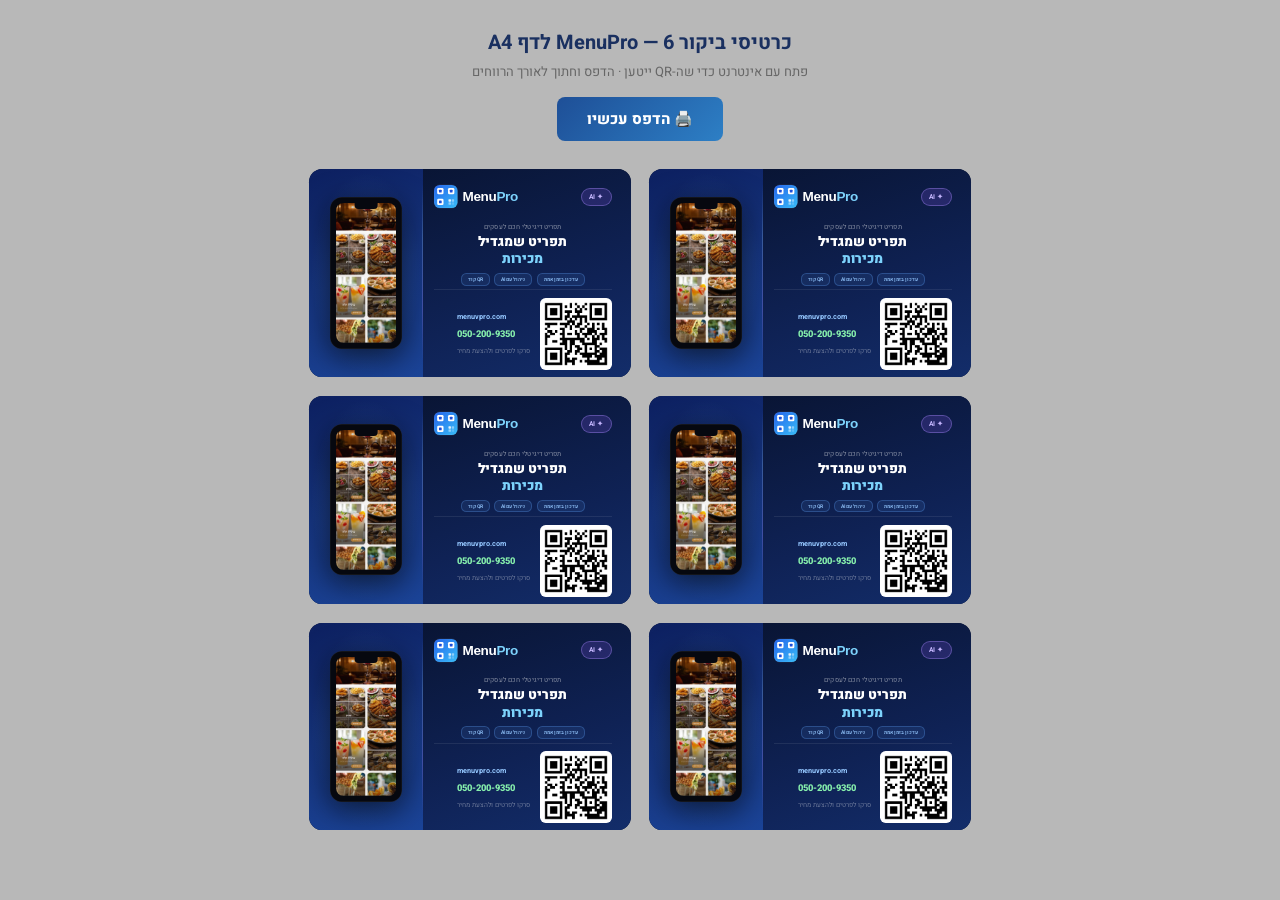
<file: print-card.html>
<!DOCTYPE html>
<html lang="he" dir="rtl">
<head>
  <meta charset="UTF-8" />
  <title>MenuPro – כרטיסי ביקור</title>
  <link rel="preconnect" href="https://fonts.googleapis.com" />
  <link href="https://fonts.googleapis.com/css2?family=Heebo:wght@300;400;700;800;900&display=swap" rel="stylesheet" />
  <style>

    * {
      margin: 0;
      padding: 0;
      box-sizing: border-box;
      -webkit-print-color-adjust: exact;
      print-color-adjust: exact;
    }

    body {
      font-family: 'Heebo', Arial, sans-serif;
      background: #b8b8b8;
      padding: 28px;
      direction: rtl;
    }

    /* ── Toolbar ── */
    .toolbar {
      text-align: center;
      margin-bottom: 28px;
    }

    .toolbar h1 {
      font-size: 20px;
      color: #1a3060;
      margin-bottom: 5px;
    }

    .toolbar p {
      font-size: 13px;
      color: #666;
      margin-bottom: 16px;
    }

    .print-btn {
      padding: 11px 30px;
      background: linear-gradient(135deg, #1e4f97, #2d7fc5);
      color: white;
      border: none;
      border-radius: 8px;
      font-size: 15px;
      font-weight: 800;
      font-family: 'Heebo', Arial, sans-serif;
      cursor: pointer;
    }

    /* ── Grid 2×3 ── */
    .cards-grid {
      display: grid;
      grid-template-columns: repeat(2, 85mm);
      grid-template-rows: repeat(3, 55mm);
      gap: 5mm;
      justify-content: center;
    }

    /* ══════════════════════════════════
       CARD
    ══════════════════════════════════ */
    .card {
      width: 85mm;
      height: 55mm;
      border-radius: 3.5mm;
      overflow: hidden;
      display: flex;
      position: relative;
      background: #07112e;
    }

    /* ── Text column — RIGHT in RTL (first in HTML) ── */
    .card-text {
      flex: 1;
      background: linear-gradient(160deg, #091535 0%, #0f2255 60%, #132d6a 100%);
      display: flex;
      flex-direction: column;
      padding: 4mm 5mm 3.5mm 3mm;
      position: relative;
      z-index: 2;
    }

    /* ── Visual column — LEFT in RTL (second in HTML) ── */
    .card-visual {
      width: 30mm;
      flex-shrink: 0;
      position: relative;
      background: linear-gradient(160deg, #0d2060 0%, #163580 50%, #1b4498 100%);
      display: flex;
      align-items: center;
      justify-content: center;
    }

    /* Separator line on the right edge of visual column (inner edge facing text) */
    .card-visual::after {
      content: '';
      position: absolute;
      top: 4mm;
      bottom: 4mm;
      right: 0;
      width: 0.4pt;
      background: linear-gradient(to bottom, transparent, rgba(147,197,253,0.3) 30%, rgba(167,139,250,0.3) 70%, transparent);
    }

    /* Glow behind phone */
    .phone-glow {
      position: absolute;
      inset: 0;
      background: radial-gradient(ellipse at center, rgba(96,165,250,0.25) 0%, transparent 68%);
    }

    .phone-wrap {
      width: 19mm;
      height: 40mm;
      background: #06080f;
      border-radius: 3.2mm;
      padding: 1.5mm;
      box-shadow:
        0 2mm 8mm rgba(0,0,0,0.65),
        inset 0 0 0 0.3pt rgba(255,255,255,0.1);
      position: relative;
      z-index: 1;
    }

    .phone-notch-s {
      position: absolute;
      top: 1.5mm;
      left: 50%;
      transform: translateX(-50%);
      width: 6mm;
      height: 1.6mm;
      background: #06080f;
      border-radius: 0 0 1mm 1mm;
      z-index: 3;
    }

    .phone-screen-s {
      width: 100%;
      height: 100%;
      border-radius: 2mm;
      overflow: hidden;
      background: #000;
    }

    .phone-screen-s img {
      width: 100%;
      height: 100%;
      object-fit: cover;
      display: block;
    }

    /* Top: brand row */
    .card-brand-row {
      display: flex;
      align-items: center;
      justify-content: space-between;
      margin-bottom: 1.5mm;
    }

    .card-brand {
      font-size: 15pt;
      font-weight: 900;
      color: #ffffff;
      letter-spacing: -0.3px;
      line-height: 1;
    }

    .card-ai-dot {
      font-size: 5pt;
      font-weight: 700;
      color: #c4b5fd;
      background: rgba(139,92,246,0.2);
      border: 0.4pt solid rgba(167,139,250,0.4);
      border-radius: 8pt;
      padding: 0.8mm 2mm;
      white-space: nowrap;
    }

    /* Accent line */
    .card-line {
      width: 100%;
      height: 0.4pt;
      background: linear-gradient(90deg, rgba(96,165,250,0.5), rgba(167,139,250,0.3), transparent);
      margin-bottom: 1.8mm;
      border-radius: 1pt;
    }

    /* Tagline */
    .card-tagline {
      font-size: 5pt;
      font-weight: 400;
      color: rgba(255,255,255,0.5);
      text-align: center;
      margin-bottom: 0.5mm;
      letter-spacing: 0.1px;
    }

    /* Center: main headline */
    .card-headline-wrap {
      flex: 1;
      display: flex;
      align-items: center;
      justify-content: center;
    }

    .card-headline {
      font-size: 10pt;
      font-weight: 900;
      color: #ffffff;
      line-height: 1.3;
      text-align: center;
    }

    .card-headline .hl {
      color: #7dd3fc;
    }

    /* Feature pills row */
    .card-features {
      display: flex;
      align-items: center;
      justify-content: center;
      gap: 1.2mm;
      padding: 1.2mm 0 1mm;
    }

    .card-feature-pill {
      font-size: 3.8pt;
      font-weight: 700;
      color: rgba(147,197,253,0.85);
      background: rgba(96,165,250,0.1);
      border: 0.3pt solid rgba(96,165,250,0.28);
      border-radius: 4pt;
      padding: 0.5mm 1.6mm;
      white-space: nowrap;
    }

    /* Bottom: QR + contact */
    .card-bottom {
      display: flex;
      align-items: center;
      gap: 2.5mm;
      padding-top: 2mm;
      border-top: 0.4pt solid rgba(255,255,255,0.08);
    }

    .card-qr {
      background: white;
      border-radius: 1.5mm;
      padding: 1mm;
      flex-shrink: 0;
    }

    .card-qr img {
      display: block;
      width: 17mm;
      height: 17mm;
    }

    .card-info {
      display: flex;
      flex-direction: column;
      gap: 1.3mm;
    }

    .info-url {
      font-size: 5.5pt;
      font-weight: 700;
      color: #93c5fd;
      direction: ltr;
      unicode-bidi: bidi-override;
    }

    .info-phone {
      font-size: 7pt;
      font-weight: 800;
      color: #86efac;
      direction: ltr;
      unicode-bidi: bidi-override;
    }

    .info-cta {
      font-size: 5pt;
      color: rgba(255,255,255,0.38);
    }

    /* ── Print ── */
    @page {
      size: A4 portrait;
      margin: 12mm;
    }

    @media print {
      body { background: white; padding: 0; }
      .toolbar { display: none; }
    }

  </style>
</head>
<body>

  <div class="toolbar">
    <h1>כרטיסי ביקור MenuPro — 6 לדף A4</h1>
    <p>פתח עם אינטרנט כדי שה-QR ייטען · הדפס וחתוך לאורך הרווחים</p>
    <button class="print-btn" onclick="window.print()">🖨️ הדפס עכשיו</button>
  </div>

  <div class="cards-grid">

    <!-- Card 1 -->
    <div class="card">
      <div class="card-text">
        <div class="card-brand-row">
          <div class="card-ai-dot">✦ AI</div>
          <img src="images/logo.svg" alt="MenuPro" style="height:19pt;display:block;" />
        </div>
        <div class="card-line"></div>
        <div class="card-tagline">תפריט דיגיטלי חכם לעסקים</div>
        <div class="card-headline-wrap">
          <div class="card-headline">תפריט שמגדיל<br><span class="hl">מכירות</span></div>
        </div>
        <div class="card-features">
          <span class="card-feature-pill">עדכון בזמן אמת</span>
          <span class="card-feature-pill">ניהול עם AI</span>
          <span class="card-feature-pill">QR קוד</span>
        </div>
        <div class="card-bottom">
          <div class="card-qr">
            <img src="images/qr-menuvpro.png" alt="QR" />
          </div>
          <div class="card-info">
            <span class="info-url">menuvpro.com</span>
            <span class="info-phone">050-200-9350</span>
            <span class="info-cta">סרקו לפרטים ולהצעת מחיר</span>
          </div>
        </div>
      </div>
      <div class="card-visual">
        <div class="phone-glow"></div>
        <div class="phone-wrap">
          <div class="phone-notch-s"></div>
          <div class="phone-screen-s"><img src="images/menu.jpg" alt="menu" /></div>
        </div>
      </div>
    </div>

    <!-- Card 2 -->
    <div class="card">
      <div class="card-text">
        <div class="card-brand-row">
          <div class="card-ai-dot">✦ AI</div>
          <img src="images/logo.svg" alt="MenuPro" style="height:19pt;display:block;" />
        </div>
        <div class="card-line"></div>
        <div class="card-tagline">תפריט דיגיטלי חכם לעסקים</div>
        <div class="card-headline-wrap">
          <div class="card-headline">תפריט שמגדיל<br><span class="hl">מכירות</span></div>
        </div>
        <div class="card-features">
          <span class="card-feature-pill">עדכון בזמן אמת</span>
          <span class="card-feature-pill">ניהול עם AI</span>
          <span class="card-feature-pill">QR קוד</span>
        </div>
        <div class="card-bottom">
          <div class="card-qr">
            <img src="images/qr-menuvpro.png" alt="QR" />
          </div>
          <div class="card-info">
            <span class="info-url">menuvpro.com</span>
            <span class="info-phone">050-200-9350</span>
            <span class="info-cta">סרקו לפרטים ולהצעת מחיר</span>
          </div>
        </div>
      </div>
      <div class="card-visual">
        <div class="phone-glow"></div>
        <div class="phone-wrap">
          <div class="phone-notch-s"></div>
          <div class="phone-screen-s"><img src="images/menu.jpg" alt="menu" /></div>
        </div>
      </div>
    </div>

    <!-- Card 3 -->
    <div class="card">
      <div class="card-text">
        <div class="card-brand-row">
          <div class="card-ai-dot">✦ AI</div>
          <img src="images/logo.svg" alt="MenuPro" style="height:19pt;display:block;" />
        </div>
        <div class="card-line"></div>
        <div class="card-tagline">תפריט דיגיטלי חכם לעסקים</div>
        <div class="card-headline-wrap">
          <div class="card-headline">תפריט שמגדיל<br><span class="hl">מכירות</span></div>
        </div>
        <div class="card-features">
          <span class="card-feature-pill">עדכון בזמן אמת</span>
          <span class="card-feature-pill">ניהול עם AI</span>
          <span class="card-feature-pill">QR קוד</span>
        </div>
        <div class="card-bottom">
          <div class="card-qr">
            <img src="images/qr-menuvpro.png" alt="QR" />
          </div>
          <div class="card-info">
            <span class="info-url">menuvpro.com</span>
            <span class="info-phone">050-200-9350</span>
            <span class="info-cta">סרקו לפרטים ולהצעת מחיר</span>
          </div>
        </div>
      </div>
      <div class="card-visual">
        <div class="phone-glow"></div>
        <div class="phone-wrap">
          <div class="phone-notch-s"></div>
          <div class="phone-screen-s"><img src="images/menu.jpg" alt="menu" /></div>
        </div>
      </div>
    </div>

    <!-- Card 4 -->
    <div class="card">
      <div class="card-text">
        <div class="card-brand-row">
          <div class="card-ai-dot">✦ AI</div>
          <img src="images/logo.svg" alt="MenuPro" style="height:19pt;display:block;" />
        </div>
        <div class="card-line"></div>
        <div class="card-tagline">תפריט דיגיטלי חכם לעסקים</div>
        <div class="card-headline-wrap">
          <div class="card-headline">תפריט שמגדיל<br><span class="hl">מכירות</span></div>
        </div>
        <div class="card-features">
          <span class="card-feature-pill">עדכון בזמן אמת</span>
          <span class="card-feature-pill">ניהול עם AI</span>
          <span class="card-feature-pill">QR קוד</span>
        </div>
        <div class="card-bottom">
          <div class="card-qr">
            <img src="images/qr-menuvpro.png" alt="QR" />
          </div>
          <div class="card-info">
            <span class="info-url">menuvpro.com</span>
            <span class="info-phone">050-200-9350</span>
            <span class="info-cta">סרקו לפרטים ולהצעת מחיר</span>
          </div>
        </div>
      </div>
      <div class="card-visual">
        <div class="phone-glow"></div>
        <div class="phone-wrap">
          <div class="phone-notch-s"></div>
          <div class="phone-screen-s"><img src="images/menu.jpg" alt="menu" /></div>
        </div>
      </div>
    </div>

    <!-- Card 5 -->
    <div class="card">
      <div class="card-text">
        <div class="card-brand-row">
          <div class="card-ai-dot">✦ AI</div>
          <img src="images/logo.svg" alt="MenuPro" style="height:19pt;display:block;" />
        </div>
        <div class="card-line"></div>
        <div class="card-tagline">תפריט דיגיטלי חכם לעסקים</div>
        <div class="card-headline-wrap">
          <div class="card-headline">תפריט שמגדיל<br><span class="hl">מכירות</span></div>
        </div>
        <div class="card-features">
          <span class="card-feature-pill">עדכון בזמן אמת</span>
          <span class="card-feature-pill">ניהול עם AI</span>
          <span class="card-feature-pill">QR קוד</span>
        </div>
        <div class="card-bottom">
          <div class="card-qr">
            <img src="images/qr-menuvpro.png" alt="QR" />
          </div>
          <div class="card-info">
            <span class="info-url">menuvpro.com</span>
            <span class="info-phone">050-200-9350</span>
            <span class="info-cta">סרקו לפרטים ולהצעת מחיר</span>
          </div>
        </div>
      </div>
      <div class="card-visual">
        <div class="phone-glow"></div>
        <div class="phone-wrap">
          <div class="phone-notch-s"></div>
          <div class="phone-screen-s"><img src="images/menu.jpg" alt="menu" /></div>
        </div>
      </div>
    </div>

    <!-- Card 6 -->
    <div class="card">
      <div class="card-text">
        <div class="card-brand-row">
          <div class="card-ai-dot">✦ AI</div>
          <img src="images/logo.svg" alt="MenuPro" style="height:19pt;display:block;" />
        </div>
        <div class="card-line"></div>
        <div class="card-tagline">תפריט דיגיטלי חכם לעסקים</div>
        <div class="card-headline-wrap">
          <div class="card-headline">תפריט שמגדיל<br><span class="hl">מכירות</span></div>
        </div>
        <div class="card-features">
          <span class="card-feature-pill">עדכון בזמן אמת</span>
          <span class="card-feature-pill">ניהול עם AI</span>
          <span class="card-feature-pill">QR קוד</span>
        </div>
        <div class="card-bottom">
          <div class="card-qr">
            <img src="images/qr-menuvpro.png" alt="QR" />
          </div>
          <div class="card-info">
            <span class="info-url">menuvpro.com</span>
            <span class="info-phone">050-200-9350</span>
            <span class="info-cta">סרקו לפרטים ולהצעת מחיר</span>
          </div>
        </div>
      </div>
      <div class="card-visual">
        <div class="phone-glow"></div>
        <div class="phone-wrap">
          <div class="phone-notch-s"></div>
          <div class="phone-screen-s"><img src="images/menu.jpg" alt="menu" /></div>
        </div>
      </div>
    </div>

  </div>

</body>
</html>
</file>
